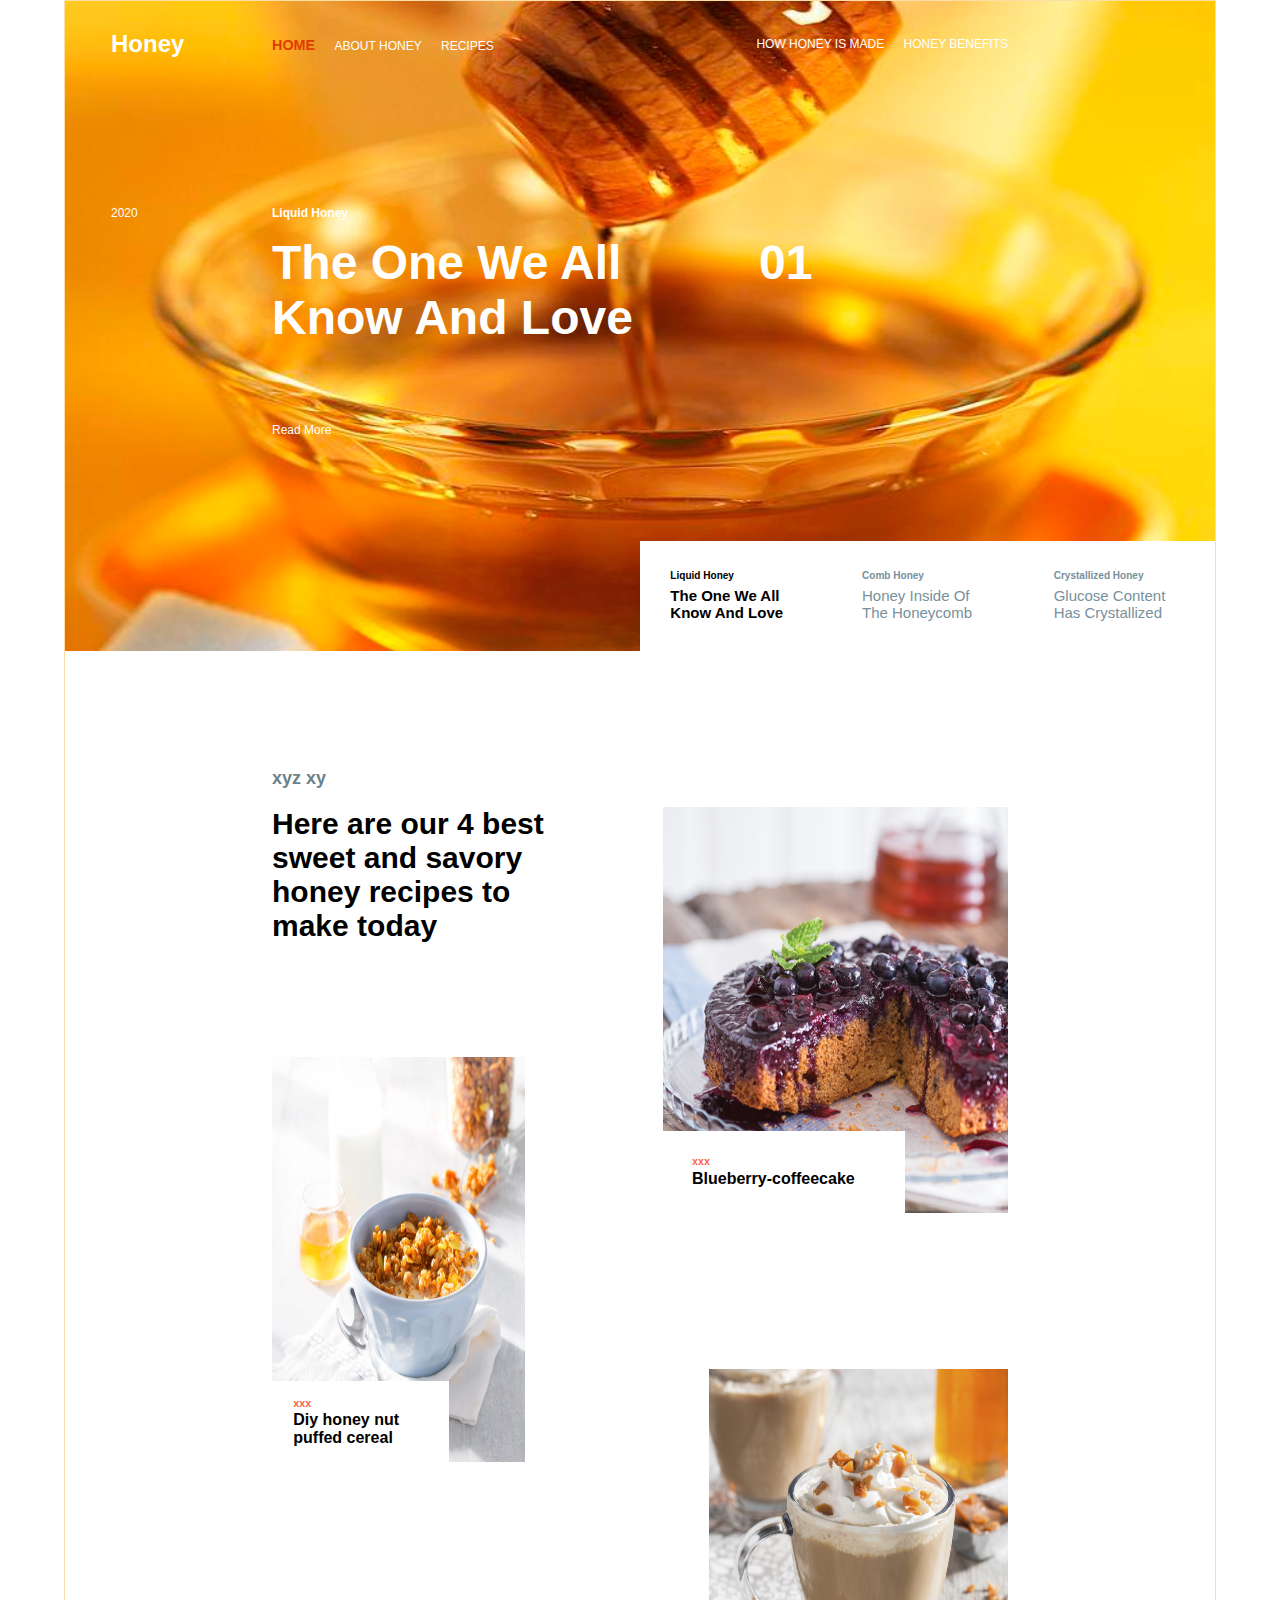
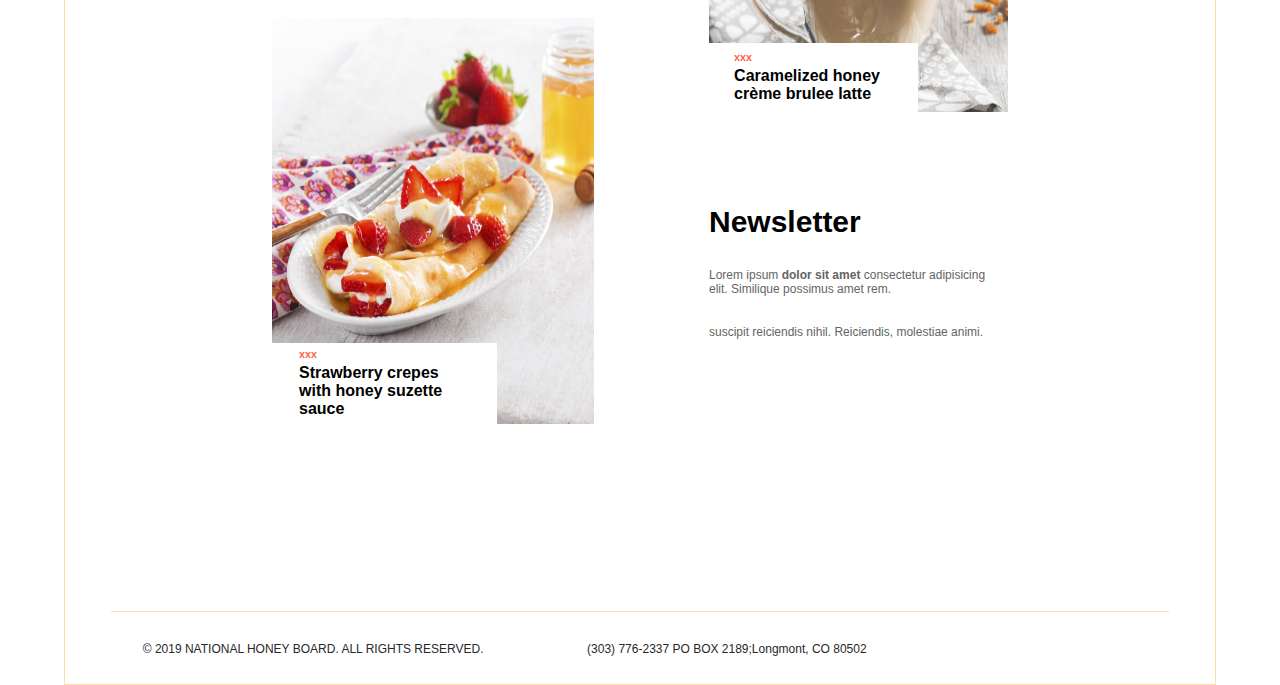
<file: index.html>
<!DOCTYPE html>
<html lang="en">
<head>
    <meta charset="UTF-8">
    <meta name="viewport" content="width=device-width, initial-scale=1.0">
    <meta http-equiv="X-UA-Compatible" content="ie=edge">
    <title>project 2 | Home</title>
    <link rel="stylesheet" href="https://use.fontawesome.com/releases/v5.8.2/css/all.css" 
    integrity="sha384-oS3vJWv+0UjzBfQzYUhtDYW+Pj2yciDJxpsK1OYPAYjqT085Qq/1cq5FLXAZQ7Ay" 
    crossorigin="anonymous">
    <link rel="stylesheet" href="style.css">
    <script src="jquery-3.3.1.min.js"></script>
    <script src="honeyFoms.js"></script>
    <script src="main.js"></script>
</head>
<body>
    <div id="mainContainer">
        <header>
            <section id="topBar">
                <div id="branding">
                    <h1>Honey</h1>
                </div>
                <nav id="leftNav">
                    <ul>
                        <li><a href="index.html" class="current">home</a></li>
                        <li><a href="about.html">about honey</a></li>
                        <li><a href="home.html">recipes</a></li>
                    </ul>
                </nav>
                <nav id="rightNav">
                    <ul>
                        <li><a href="home.html">how honey is made</a></li>
                        <li style="margin-right: 0"><a href="home.html">honey benefits</a></li>
                    </ul>
                </nav>
                <div id="mainMenu" onclick="toggleListBox()">
                    <i class="fas fa-bars"></i>
                    <div id="listBox">
                        <ul>
                            <li>Consumers</li>
                            <li>Food Processors</li>
                            <li>Food Service</li>
                            <li>Retail</li>
                            <li>Industry</li>
                            <li>Nutrition</li>
                        </ul>
                    </div>
                </div>
            </section>

            <section id="subjectArea">
                <div id="year">2020</div>
                <div id="subjectContent">
                    <h4>Liquid Honey</h4>
                    <h1 id="subject">The One We All<br>Know And Love</h1>
                    <p onclick="toggleReadMoreBox()">
                    Read More
                        <i class="fas fa-chevron-right"></i>
                        <div id="readMoreBox">
                            The one we all know and love. Because liquid honey mixes easily into a variety of foods,
                             it's espesially convenient for cooking and baking.
                        </div>
                    </p>
                </div>
                <h1 id="counter">01</h1>
                <div id="dots">
                    <i class="fas fa-circle current" id="firstDot" onclick="changeFormOfHoney(formOne, '#liquid')"></i>
                    <i class="fas fa-circle" id="secondDot" onclick="changeFormOfHoney(formTwo, '#comb')"></i>
                    <i class="fas fa-circle" id="thirdDot" onclick="changeFormOfHoney(formThree, '#crystallized')"></i>
                </div>
            </section>

            <section id="lowerBar">
                <div id="socialNetworks">
                        <i class="fab fa-facebook-f"></i>
                        <i class="fab fa-twitter"></i>
                        <i class="fab fa-whatsapp"></i>
                </div>
                <div id="detailArrow"><i class="fas fa-chevron-down fa-2x"></i></div>
                <nav id="bottomNav">
                    <ul>
                        <li class="selected" id="liquid" onclick="changeFormOfHoney(formOne, '#liquid')"><div> <h6>Liquid Honey</h6><p>The one we all know and love</p> </div></li>
                        <li id="comb" onclick="changeFormOfHoney(formTwo, '#comb')"><div> <h6>Comb Honey</h6><p>Honey inside of the honeycomb</p> </div></li>
                        <li id="crystallized" onclick="changeFormOfHoney(formThree, '#crystallized')"><div> <h6>Crystallized Honey</h6><p>Glucose content has crystallized</p> </div></li>
                    </ul>
                </nav>
            </section>

        </header> 


        <section id="mainSection">

            <div id="explanation">
                <h6>xyz xy</h6>
                <p>Here are our 4 best sweet and savory honey recipes to make today</p>
                <i class="fas fa-arrow-right"></i>
            </div>
            
            <div id="images">

                <div id="one">
                    <img src="images/one.png" alt="blueberry-coffee cake">
                    <div class="label">
                        <div class="text" onclick="window.location.href='https://www.honey.com/recipe/blueberry-coffeecake'">
                            <h6>xxx</h6>
                            <p>Blueberry-coffeecake</p>
                        </div>
                    </div>
                </div>

                <div id="two">
                    <img src="images/two.png" alt="Breakfast-Cereal">
                    <div class="label">
                        <div class="text" onclick="window.location.href='https://www.honey.com/recipe/diy-honey-nut-puffed-cereal'">
                            <h6>xxx</h6>
                            <p>Diy honey nut puffed cereal</p>
                        </div>
                    </div>
                </div>

                <div id="three">
                        <img src="images/three.png" alt="Gingerbread-Latte-1_2">
                        <div class="label">
                            <div class="text" onclick="window.location.href='https://www.honey.com/recipe/caramelized-honey-cr%C3%A8me-brulee-latte'">
                                <h6>xxx</h6>
                                <p>Caramelized honey crème brulee latte</p>
                            </div>
                        </div>
                </div>

                <div id="four">
                        <img src="images/four.png" alt="Strawberry-Crepes-with-Honey-Suzette-Sauce-1">
                        <div class="label">
                            <div class="text" onclick="window.location.href='https://www.honey.com/recipe/strawberry-crepes-with-honey-suzette-sauce'">
                                <h6>xxx</h6>
                                <p>Strawberry crepes with honey suzette sauce</p>
                            </div>
                        </div>
                </div>
                    
            </div> <!--end of images-->

            <div id="newsLetter">
                <h3>Newsletter</h3>
                <p>Lorem ipsum <strong> dolor sit amet </strong>consectetur adipisicing elit. Similique possimus amet rem.</p>
                <p>suscipit reiciendis nihil. Reiciendis, molestiae animi.</p>
            </div>

        </section>  <!--end of mainSection-->


        <footer>
            <p id="rights">© 2019 NATIONAL HONEY BOARD. ALL RIGHTS RESERVED.</p>
            <p id="contactUs"> (303) 776-2337   PO BOX 2189;Longmont, CO 80502</p>
            <div id="networks">
                <i class="fab fa-twitter" style="color: rgb(255, 99, 71)"></i>
                <i class="fab fa-facebook-f" style="color: rgb(51, 17, 83)"></i>
                <i class="fab fa-whatsapp" style="color: rgb(58, 58, 58)"></i>
                <i class="fab fa-instagram" style="color: rgb(0, 0, 0)"></i>
                <i class="fab fa-telegram-plane" style="color: rgb(1, 1, 54)"></i>
            </div>
        </footer>
    </div> <!--end of mainContainer-->
    
</body>
</html>
</file>
<file: style.css>
body{
    font-family: Arial, Helvetica, sans-serif;
    font-size: 12px;
    margin: 0;
    padding: 0;
}

* {
    margin: 0%;
    padding: 0%;
}

#mainContainer{
    width: 90%;
    margin: auto;
    border: 1px rgb(253, 222, 165) solid;
    box-sizing: border-box;
}

/*header*/
header{
    background: url(images/liquid2.jpg);
    background-size: 100% 100%;
    background-repeat: no-repeat;
    background-position: center;
    background-origin: border-box;
    background-color: orange;
    height: 650px;
    color: white;
    position: relative;
}

/*Top bar of the header*/
#topBar{
    height: 13%;
    box-sizing: border-box;
    position: relative;
}

#topBar #branding {
    position: absolute;
    top: 28.5px;
    left: 4%;
}
#topBar #branding h1{
    font-size: 24px;
}

header a{
    color: white;
    text-decoration: none;
    text-transform: uppercase;
}

header li{
    display: inline;
    margin-right: 16px;
}

#leftNav{
    position: absolute;
    top: 36px;
    left: 18%;
}

#rightNav{
    position: absolute;
    top: 36px;
    right: 18%;
}
#mainMenu{
    position: absolute;
    top: 36px;
    right: 4%;
}

#listBox{
    background-color: rgb(225, 60, 0);
    height: 120px;
    width: 8rem;
    border-radius: 10%;
    position: absolute;
    top: 16px;
    right: 0;
    display: none;  
}

#listBox li{
    display: block;
    width: 80%;
    margin: 4% 8%;
    text-align: center;
}

#mainMenu #listBox ul li:hover{
    text-decoration-line: underline;     /* problem: It works just for the first two items!!! */
}


/*Subject area of the header*/
#subjectArea{
    height: 70%;
    position: relative;
}

#year{
    position: absolute;
    top: 120px;
    left: 4%;
}

#subjectContent{
    position: absolute;
    top: 120px;
    left: 18%;
}

#subjectContent h4{
    margin-bottom: 15px;
}
#subjectContent h1{
    margin-bottom: 78px;
    font-size: 48px;
}

#subjectContent p:hover{
    cursor: pointer;
}

#readMoreBox{
    text-align: center;
    background-color: rgb(225, 60, 0);
    height: 125px;
    width: 20%;
    padding: 2%;
    box-sizing: border-box;
    border-radius: 10%;
    position: relative;
    left: 75px;
    bottom: 18px;
    display: none;
     
}

#counter{
    font-size: 48px;
    position: absolute;
    top: 149px;
    right: 35%;
}

#dots i{
    display: block;
    margin: 12px 0;
    font-size: 8px;
}

#dots{
    position: absolute;
    top: 137px;
    right: 4%;
}

.current{
    color: rgb(225, 60, 0);
    font-weight: bold;
    font-size: larger;
}

a:hover, #dots i:hover, #mainMenu i:hover{
    color: rgb(225, 60, 0);
    font-weight: bold;
}

/*lower bar of the header*/
#lowerBar{
    height: 17%;
    position: relative;
}

#socialNetworks i{
    display: block;
    margin: 24px 0;
    
}
#socialNetworks{
    position: absolute;
    left: 4%;
    bottom: 0;
}

#detailArrow{
    position: absolute;
    bottom: 24px;
    left: 18%;
}

#bottomNav{
    background-color: white;
    color: #78909c;
    width: 50%;
    height: 100%;
    position: absolute;
    right: 0;
    bottom: 0;
}
#bottomNav ul{
    height: 100%;
    width: 100%;
    display: flex;
    justify-content: space-around;
    align-items: center;
}

#bottomNav ul li{
    width: 20%;
}

#bottomNav ul li div{
    display: inline-block;
    font-size: 15px;
}

#bottomNav h6{
    margin-bottom: 6px;
}

#bottomNav p{
    text-transform: capitalize;
}

.selected{
    color: black;
    font-weight: bold;
}

#bottomNav li:hover{
    color: black;
    cursor: pointer;
}



/* mainSection */
#mainSection{
    height: 1560px;
    position: relative;
}

#explanation{
    width: 24%;
    font-size: 30px;
    font-weight: bold;
    position: absolute;
    left: 18%;
    top: 10%;
}

#explanation h6{
    position: absolute;
    top: -24%;
    color: #6c828d;
    font-size: 18px;
}

#explanation p{
    margin-bottom: 10%;
}

#explanation i{
    font-size: smaller;
    color: #6c828d;
}

div#one {
    position: absolute;
    top: 10%;
    right: 18%;
    width: 30%;
    height: 26%;
}

div#two {
    position: absolute;
    top: 26%;
    left: 18%;
    width: 22%;
    height: 26%;
}

div#three {
    position: absolute;
    top: 46%;
    right: 18%;
    width: 26%;
    height: 22%;
}

div#four {
    position: absolute;
    top: 62%;
    left: 18%;
    width: 28%;
    height: 26%;
}

#images img{
    width: 100%;
    height: 100%;
}

.label {
    background-color: white;
    width: 70%;
    height: 20%;
    position: absolute;
    left: 0;
    bottom: 0;
}
.text{
    font-weight: bold;
    font-size: 16px;
    cursor: pointer;
    
    position: absolute;
    top: 50%;
    transform: translate(0%, -50%);
    margin: 0 12%;
}

.text h6{
    margin-bottom: 2%;
    color: tomato;
}

#newsLetter{
    width: 25%;
    position: absolute;
    top: 74%;
    left: 56%;
    
}
#newsLetter h3{
    font-size: 30px;
    margin-bottom: 10%;
}
#newsLetter p{
    margin-bottom: 10%;
    color: rgb(100, 100, 100);
}

/* footer */
footer{
    border-top: 1px rgb(253, 222, 165) solid;
    width: 92%;
    height: 72px;
    margin: auto;
    color: rgb(40, 40, 40);
    position: relative;
}

#rights{
    position: absolute;
    left: 3%;
    top: 42%;
}

#contactUs{
    position: absolute;
    left: 45%;
    top: 42%;
}

#networks{
    width: 10%;
    position: absolute;
    right: 3%;
    top: 42%;
    display: flex;
    justify-content: space-between;
}
</file>
